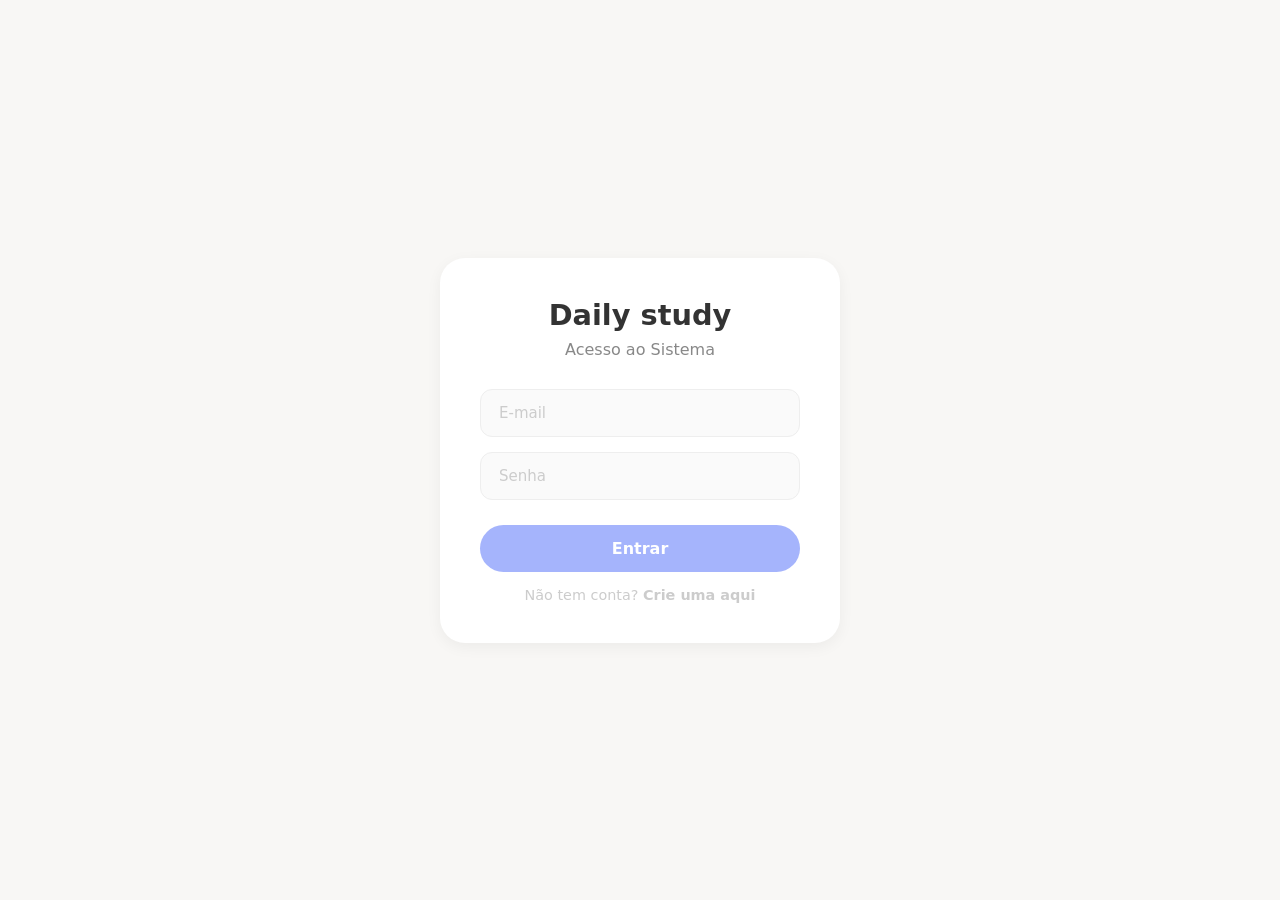
<file: Frontend/html/login.html>
<!DOCTYPE html>
<html lang="pt-br">
<head>
    <meta charset="UTF-8">
    <meta name="viewport" content="width=device-width, initial-scale=1.0">
    <title>Login - Daily study</title>
    <link rel="stylesheet" href="../css/login.css">
</head>
<body class="login-page">
    <div class="login-container">
        <h1>Daily study</h1>
        <h2>Acesso ao Sistema</h2>
        
        <form id="loginForm">
            <input type="email" id="email" placeholder="E-mail" required>
            <input type="password" id="senha" placeholder="Senha" required>
            <button type="submit" id="btn-login" class="submit-button">Entrar</button>
            <p id="mensagemErro" class="error-message"></p>
        </form>
        <p style="margin-top: 15px; font-size: 0.9rem; color: #ccc;">
            Não tem conta? <a href="registro.html" style="color: var(--marrom-claro); text-decoration: none;">Crie uma aqui</a>
        </p>
    </div>

    <script src="../js/login.js"></script>


    
 

</html>
</file>
<file: Frontend/css/login.css>
/* 1. RESET E VARIÁVEIS DO FEED */
* {
    margin: 0;
    padding: 0;
    box-sizing: border-box;
    font-family: 'Segoe UI', system-ui, sans-serif;
}

:root {
    --bg-feed: #f8f7f5;          /* Cor de fundo do seu feed */
    --card-white: #ffffff;       /* Fundo dos posts */
    --accent-blue: #a5b4fc;      /* Azul do seu botão 'Publicar' */
    --accent-hover: #818cf8;     /* Azul um pouco mais escuro para o hover */
    --ink: #333333;              /* Texto principal */
    --ink-light: #888888;        /* Texto secundário/placeholder */
    --danger: #ff4d4d;           /* Cor de erro */
    --shadow: 0 4px 15px rgba(0, 0, 0, 0.05);
}

/* 2. BODY - Ajustado para o fundo claro do Feed */
.login-page {
    height: 100vh;
    background-color: var(--bg-feed);
    display: flex;
    justify-content: center;
    align-items: center;
    padding: 20px;
}

/* 3. CONTAINER - Agora branco com bordas arredondadas (igual ao post do cachorro) */
.login-container {
    width: 100%;
    max-width: 400px;
    background: var(--card-white);
    padding: 40px;
    border-radius: 25px; /* Bordas bem arredondadas como no seu feed */
    box-shadow: var(--shadow);
    text-align: center;
}

/* 4. TÍTULOS - Cores escuras para contraste no fundo branco */
.login-container h1 {
    color: var(--ink);
    font-size: 1.8rem;
    margin-bottom: 8px;
    font-weight: 700;
}

.login-container h2 {
    color: var(--ink-light);
    font-size: 1rem;
    margin-bottom: 30px;
    font-weight: 400;
}

/* 5. FORM */
form {
    display: flex;
    flex-direction: column;
    gap: 15px;
}

/* 6. INPUTS - Estilo moderno e clean */
input {
    padding: 14px 18px;
    border-radius: 12px;
    border: 1px solid #eeeeee;
    background: #fafafa;
    color: var(--ink);
    font-size: 15px;
    transition: all 0.3s ease;
    outline: none;
}

input:focus {
    border-color: var(--accent-blue);
    background: #ffffff;
    box-shadow: 0 0 0 4px rgba(165, 180, 252, 0.1);
}

input::placeholder {
    color: #ccc;
}

/* 7. BOTAO - Estilo "Pílula" igual ao botão 'Publicar' */
.submit-button {
    margin-top: 10px;
    padding: 14px;
    border: none;
    border-radius: 50px; /* Formato de pílula */
    background: var(--accent-blue);
    color: white;
    font-size: 16px;
    font-weight: 600;
    cursor: pointer;
    transition: all 0.3s ease;
}

.submit-button:hover {
    background: var(--accent-hover);
    transform: translateY(-1px);
}

.submit-button:active {
    transform: translateY(0);
}

/* 8. ERRO */
.error-message {
    color: var(--danger);
    font-size: 0.85rem;
    margin-top: 5px;
    min-height: 1.2rem;
}

/* 9. LINKS - Padronizado com o Azul do tema */
p {
    margin-top: 20px;
    color: var(--ink-light);
    font-size: 0.9rem;
}

a {
    color: var(--accent-blue);
    text-decoration: none;
    font-weight: 600;
}

a:hover {
    text-decoration: underline;
}

/* 10. RESPONSIVO */
@media (max-width: 480px) {
    .login-container {
        padding: 30px 20px;
    }
}
</file>
